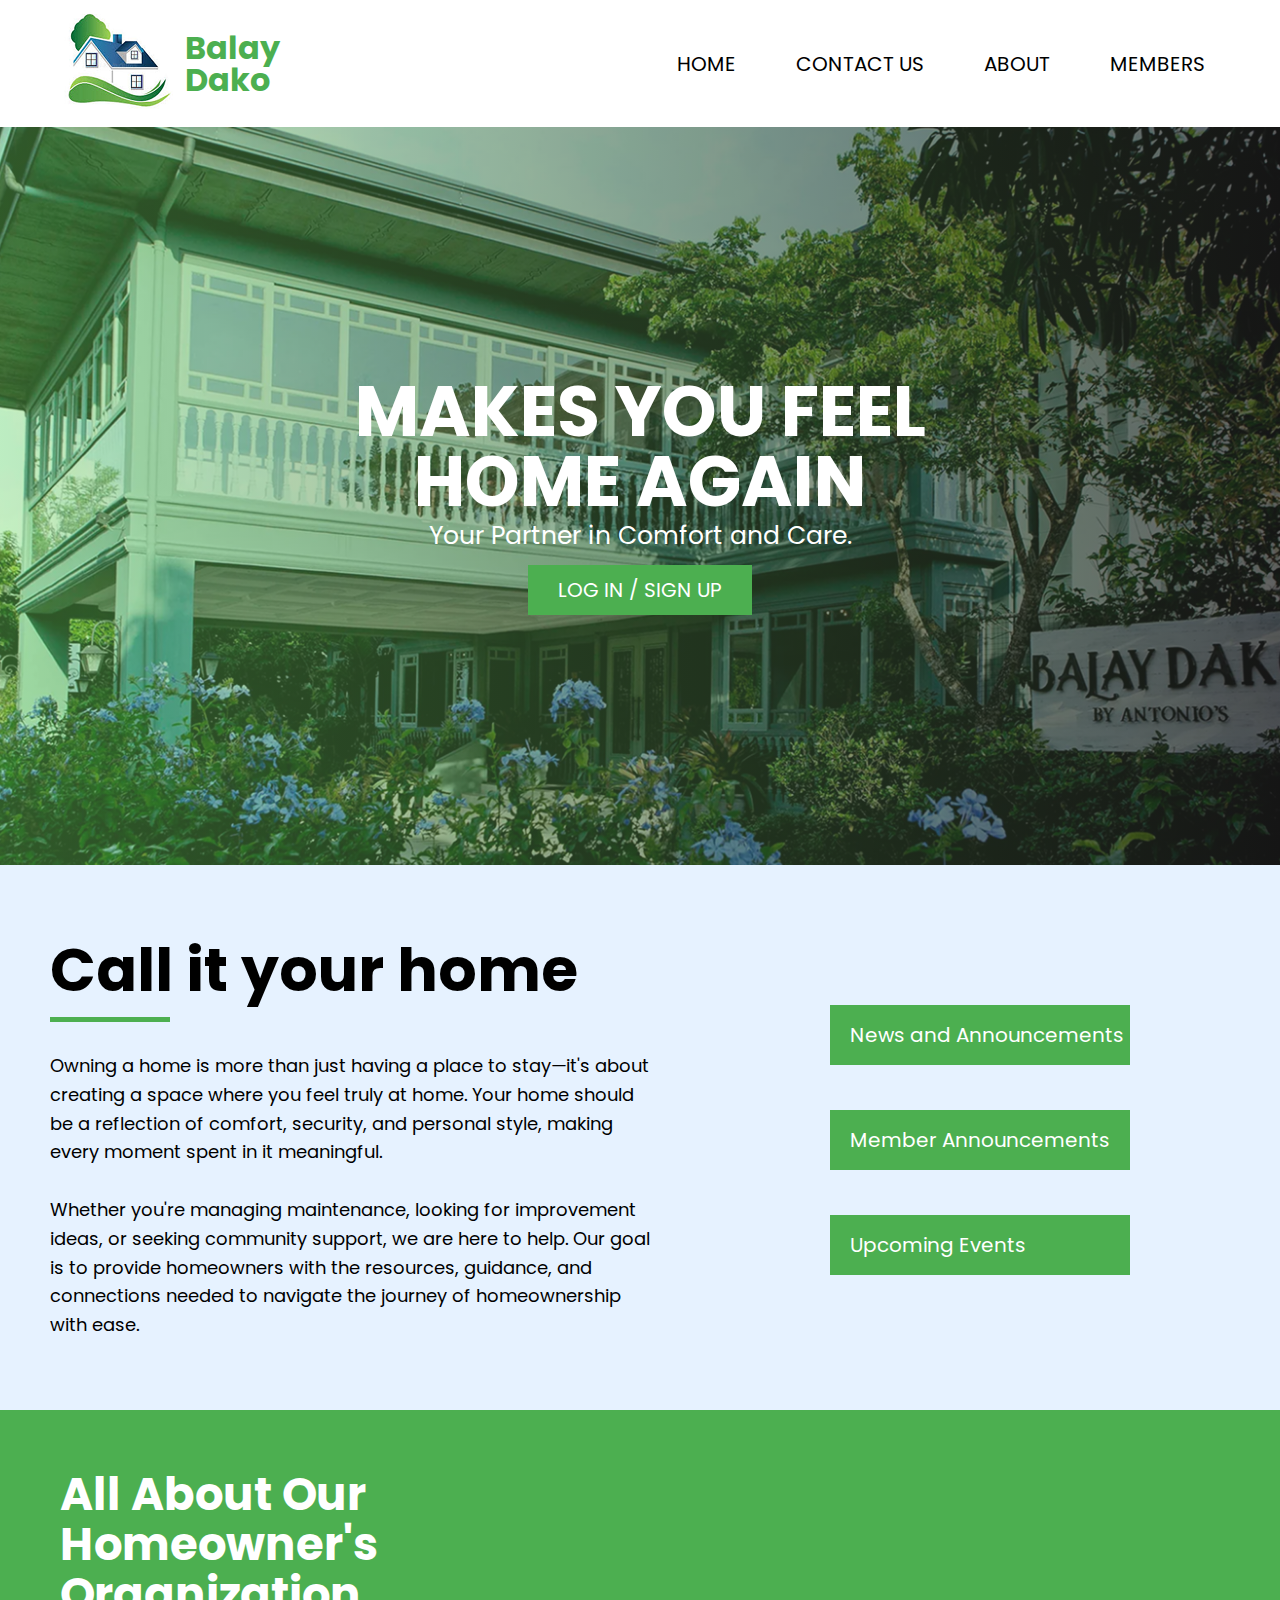
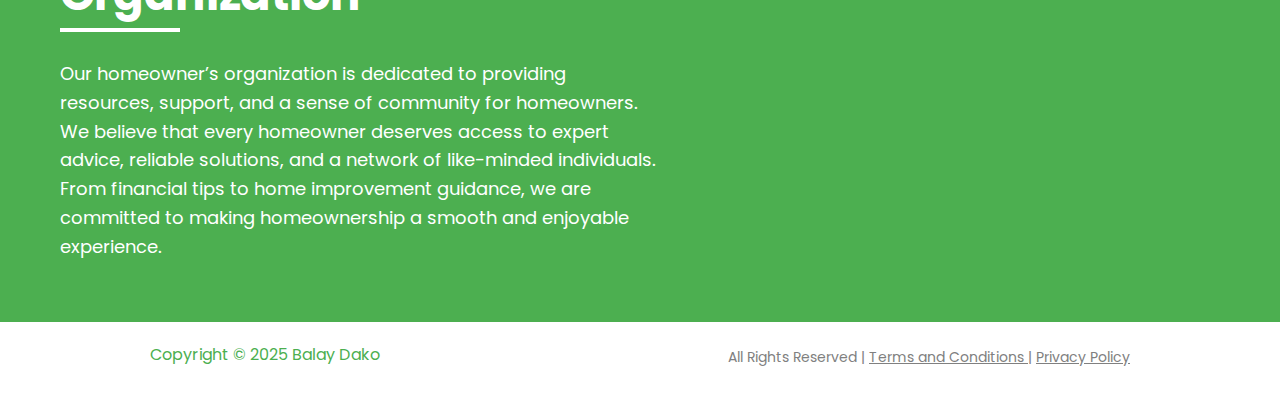
<file: index.html>
<!DOCTYPE html>
<html lang="en">
  <head>
    <meta charset="UTF-8" />
    <meta name="viewport" content="width=device-width, initial-scale=1.0" />
    <title>Balay Dako</title>
    <link rel="icon" href="/images/logo.png">
    <link rel="stylesheet" href="styles.css" />
  </head>
  <body>
    <div class="header-container">
      <div class="header-logo">
        <img src="/images/logo.png" />
        <h1 class="logo">Balay<br />Dako</h1>
      </div>
      <div class="nav-bar">
        <nav>
          <ul>
            <li><a href="index.html" class="active">HOME</a></li>
            <li><a href="#">CONTACT US</a></li>
            <li><a href="#">ABOUT</a></li>
            <li><a href="/members.html">MEMBERS</a></li>
          </ul>
        </nav>
      </div>
    </div>

    <section class="hero">
      <div class="hero-text">
        <h1>MAKES YOU FEEL <br>HOME AGAIN</h1>
        <p>Your Partner in Comfort and Care.</p>
      </div>
      <a href="#" class="btn-hero">LOG IN / SIGN UP</a>
    </section>

    <section class="intro">
      <div class="intro-header-body">
        <div class="header-intro-container">
          <h2>Call it your home</h2>
        </div>
        <div class="body-intro-container">
          <p>
            Owning a home is more than just having a place to stay—it's about
            creating a space where you feel truly at home. Your home should be a
            reflection of comfort, security, and personal style, making every
            moment spent in it meaningful.
          </p>
          <br />
          <p>
            Whether you're managing maintenance, looking for improvement ideas, or
            seeking community support, we are here to help. Our goal is to provide
            homeowners with the resources, guidance, and connections needed to
            navigate the journey of homeownership with ease.
          </p>
        </div>
      </div>
      <div class="buttons-intro-buttons">
        <div class="buttons">
          <a href="#" class="btn">News and Announcements</a>
          <br />
          <a href="#" class="btn">Member Announcements</a>
          <br />
          <a href="#" class="btn">Upcoming Events</a>
        </div>
    </section>

    <div class="about-container">
      <div class="text-container">
          <div class="header-about-container">
              <h2>All About Our Homeowner's <br>Organization</h2>
          </div>
          <div class="body-about-container">
              <p>
                  Our homeowner’s organization is dedicated to providing resources,
                  support, and a sense of community for homeowners. We believe that every
                  homeowner deserves access to expert advice, reliable solutions, and a
                  network of like-minded individuals. From financial tips to home
                  improvement guidance, we are committed to making homeownership a smooth
                  and enjoyable experience.
              </p>
          </div>
      </div>
    
      <div class="map-container">
          <iframe
              src="https://www.google.com/maps/embed?pb=!1m18!1m12!1m3!1d1934.7870879026998!2d120.95019885261955!3d14.102296362616803!2m3!1f0!2f0!3f0!3m2!1i1024!2i768!4f13.1!3m3!1m2!1s0x33bd7772447d5445%3A0x903beff1916baf77!2sBalay%20Dako!5e0!3m2!1sen!2sph!4v1664437146586!5m2!1sen!2sph"
              width="100%" height="450"
              style="border:0;"
              allowfullscreen=""
              loading="lazy"
              referrerpolicy="no-referrer-when-downgrade">
          </iframe>
      </div>
  </div>

    <div class="footer">
      <div class="footer-copyright">
      <p>Copyright © 2025 Balay Dako</p>
      </div>
      <div class="footer-body">
      <p>
        All Rights Reserved | <a href="#">Terms and Conditions |</a>
        <a href="#">Privacy Policy</a>
      </p>
      </div>
    </div>
  </body>
</html>
</file>
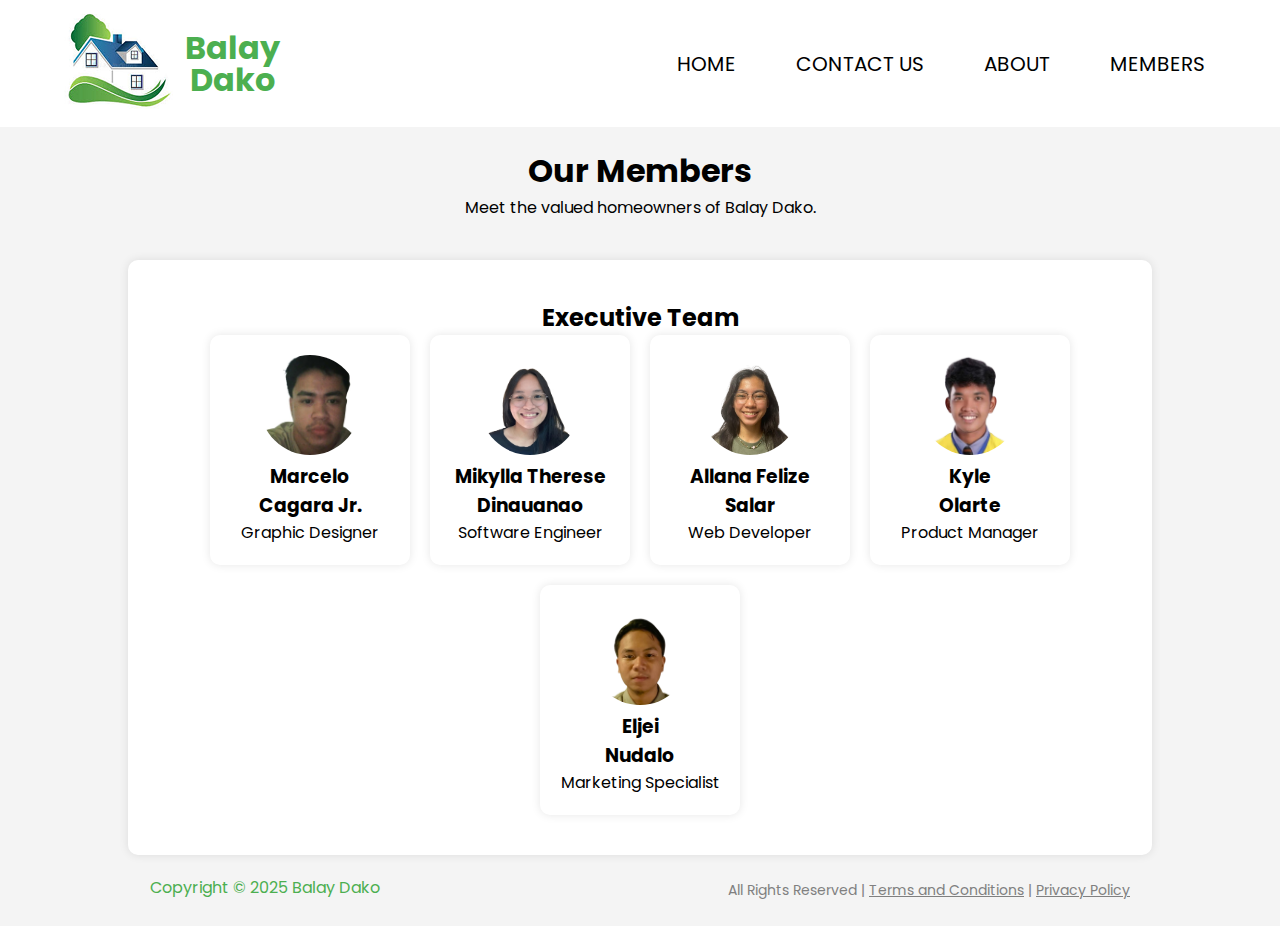
<file: members.html>
<!DOCTYPE html>
<html lang="en">
  <head>
    <meta charset="UTF-8" />
    <meta name="viewport" content="width=device-width, initial-scale=1.0" />
    <title>Members</title>
    <link rel="icon" href="/images/logo.png" />
    <link rel="stylesheet" href="styles.css" />
    <style>
      body {
        font-family: Arial, sans-serif;
        margin: 0;
        padding: 0;
        background-color: #f4f4f4;
        text-align: center;
      }

      .members-header {
        padding: 20px;
      }
      .team-section {
        background: white;
        padding: 40px;
        border-radius: 10px;
        margin: 20px auto;
        width: 80%;
        box-shadow: 0px 0px 10px rgba(0, 0, 0, 0.1);
      }
      .team-container {
        display: flex;
        justify-content: center;
        flex-wrap: wrap;
        gap: 20px;
      }
      .team-member {
        background: #fff;
        padding: 20px;
        border-radius: 10px;
        text-align: center;
        box-shadow: 0px 0px 10px rgba(0, 0, 0, 0.1);
        width: 200px;
      }
      .team-member img {
        width: 100px;
        height: 100px;
        border-radius: 50%;
        object-fit: cover;
      }

      .btn {
        display: inline-block;
        padding: 10px 20px;
        background: white;
        color: #2c7;
        text-decoration: none;
        border-radius: 5px;
        font-weight: bold;
        margin-top: 20px;
      }
    </style>
  </head>
  <body>
    <div class="header-container">
      <div class="header-logo">
        <img src="/images/logo.png" />
        <h1 class="logo">Balay<br />Dako</h1>
      </div>
      <div class="nav-bar">
        <nav>
          <ul>
            <li><a href="index.html" class="active">HOME</a></li>
            <li><a href="#">CONTACT US</a></li>
            <li><a href="#">ABOUT</a></li>
            <li><a href="/members.html">MEMBERS</a></li>
          </ul>
        </nav>
      </div>
    </div>

    <section class="members">
      <div class="members-header">
        <h1>Our Members</h1>
        <p>Meet the valued homeowners of Balay Dako.</p>
      </div>
      <div class="team-section">
        <h2>Executive Team</h2>
        <div class="team-container">
          <div class="team-member">
            <img src="/images/cagara.jpg" alt="Ms. Emma" />
            <h3>Marcelo <br />Cagara Jr.</h3>
            <p>Graphic Designer</p>
          </div>
          <div class="team-member">
            <img src="images/dinauanao.jpg" alt="Mr. David" />
            <h3>Mikylla Therese Dinauanao</h3>
            <p>Software Engineer</p>
          </div>
          <div class="team-member">
            <img src="images/salar.png" alt="Mr. Liam" />
            <h3>Allana Felize Salar</h3>
            <p>Web Developer</p>
          </div>
          <div class="team-member">
            <img src="images/olarte.png" alt="Ms. Sophia" />
            <h3>Kyle <br />Olarte</h3>
            <p>Product Manager</p>
          </div>
          <div class="team-member">
            <img src="images/nudalo.png" alt="Mr. John" />
            <h3>Eljei <br />Nudalo</h3>
            <p>Marketing Specialist</p>
          </div>
        </div>
      </div>
    </section>

    <div class="footer">
      <div class="footer-copyright">
        <p>Copyright © 2025 Balay Dako</p>
      </div>
      <div class="footer-body">
        <p>
          All Rights Reserved | <a href="#">Terms and Conditions</a> |
          <a href="#">Privacy Policy</a>
        </p>
      </div>
    </div>
  </body>
</html>
</file>
<file: styles.css>
@import url('https://fonts.googleapis.com/css2?family=Poppins:wght@300;400;600&display=swap');

* {
    font-family: 'Poppins', sans-serif;
    margin: 0;
    padding: 0;
    box-sizing: border-box;
}

/* -----------HEADER------------ */
.header-container {
    display: flex;
    justify-content: space-between;
    align-items: center;
    padding: 10px;
    background: white;
    color: white;
}

.header-logo {
    display: grid;
    grid-template-columns: auto 1fr;
    align-items: center;
    gap: 10px;
    margin-left: 50px;
}

.logo {
    color: #4CAF50;
    line-height: 1;
}

.nav-bar {
    margin-right: 50px; 
}

nav {
    background: white;
}

nav ul {
    list-style: none;
    display: flex;
    gap: 30px;
}

nav ul li {
    margin: 0 15px;
}

nav ul li a:hover {
    color: white;
    text-decoration: none;
    font-size: 20px;
    background-color: #4CAF50;
    padding: 15px 15px 15px 15px;
}

nav ul li a {
    color: black;
    text-decoration: none;
    font-size: 20px;
    cursor: pointer;
    transition: all 0.3s ease-in-out;
}

/* -----------HERO------------ */
.hero {
    background: url('hero-image.jpg') no-repeat center center/cover;
    text-align: center;
    padding: 100px 20px;
    background: linear-gradient(to right, rgba(119, 221, 102, 0.4), rgba(30, 30, 30, 0.7)),
                url('/images/image\ 1.png');
    background-size: cover;
    background-position: center;
    background-repeat: no-repeat;
}

.hero-text {
    margin-top: 150px;
}

.hero-text h1 {
    color: white;
    font-size: 70px;
    line-height: 70px;
}

.hero-text p {
    color: white;
    font-size: 25px;
}

.btn-hero {
    display: inline-block;
    background: #4CAF50;
    color: white;
    padding: 10px 20px;
    text-decoration: none;
    font-size: 20px;
    margin-top: 10px;
    margin-bottom: 150px;
    padding-left: 30px;
    padding-right: 30px;
    padding-top: 10px;
    padding-bottom: 10px;
    cursor: pointer;
    transition: transform 0.3s ease-in-out, background-color 0.3s ease-in-out, color 0.3s ease-in-out;
}

.btn-hero:hover {
    background-color: darkgreen;
    color: white; 
    transform: scale(1.1);
}

.btn {
    display: inline-block;
    background: #4CAF50;
    color: white;
    padding: 10px 20px;
    text-decoration: none;
    margin-top: 20px;
}


/* -----------INTRO------------ */
.intro {
    display: flex;
    justify-content: space-between;
    align-items: flex-start; 
    background-color: #e6f2ff;  
    padding-bottom: 70px;
}

.intro-header-body {
    width: 60%;
    text-align: left;
    max-width: 600px; 
    margin-left: 50px;
    padding-top: 60px;
}

.header-intro-container h2 {
    font-size: 60px; 
    font-weight: bold;
    margin-bottom: 30px; 
    position: relative;
    display: inline-block; 
}

.header-intro-container h2::after {
    content: "";
    display: block;
    width: 120px; 
    height: 5px;
    background-color: #4CAF50; 
    margin-top: 2px; 
}

.body-intro-container {
    max-width: 600px; 
    line-height: 1.6; 
    font-size: 18px;
}

.buttons-intro {
    display: flex;
    justify-content: center; 
    margin-top: 20px; 
}

.buttons-intro-buttons {
    display: flex;
    flex-direction: column;
    align-items: flex-start;  
    justify-content: flex-start;
    margin-left: 50px;
    margin-top: 130px; 
}

.buttons .btn {
    display: inline-block; 
    width: auto;  
    padding: 15px 30px; 
    text-align: center;
    font-size: 16px;
    transition: transform 0.3s ease-in-out, background-color 0.3s ease-in-out, color 0.3s ease-in-out;
}

.buttons-intro-buttons .btn {
    display: inline-block;  
    background-color: #4CAF50; 
    color: white;
    padding: 15px 30px; 
    text-decoration: none;
    font-size: 16px;
    text-align: center;
    width: auto; 
}

.buttons-intro-buttons .btn:hover {
    background-color: #45a049; 
}

/* -----------ABOUT------------ */
.about-container {
    display: flex;
    align-items: center; 
    justify-content: space-between; 
    background-color: #4CAF50; 
    color: white;
    padding: 40px;
}

.text-container {
    width: 50%; 
    display: flex;
    flex-direction: column; 
    justify-content: center;
    padding: 20px;
}

.header-about-container h2 {
    font-size: 45px;
    line-height: 50px;
    font-weight: bold;
    position: relative;
    display: inline-block;
}

.header-about-container h2::after {
    content: "";
    display: block;
    width: 120px; 
    height: 4px;
    background-color: white;
    margin: 8px 0; 
}

.body-about-container p {
    padding-top: 20px;
    font-size: 18px;
    line-height: 1.6;
    width: 600px;
}

.map-container {
    width: 50%;
    height: 400px;
}

.map-container iframe {
    width: 100%;
    height: 100%;
}

.buttons-intro-buttons {
    width: 500px;
    display: flex;
    flex-direction: column;
    gap: 10px;
    margin-left: 100px;
    gap: 10px;
    padding-left: 50px;
    padding-right: 100px;
}

.buttons-intro-buttons buttons:hover {
    padding-right: 100px;

}

/* -----------FOOTER------------ */
.buttons .btn {
    display: block;
    margin: 10px auto;
    width: 300px;
    text-align: center;
    padding-left: 20px;
    padding-right: 30px;
    margin-right: 100px;
    white-space: nowrap;  
    overflow: hidden; 
    padding-right: 150px;
    font-size: 20px;
    transition: transform 0.3s ease-in-out, background-color 0.3s ease-in-out, color 0.3s ease-in-out;
}

.buttons .btn:hover {
    background-color: darkgreen; 
    color: white; 
    transform: scale(1.1);
}

.footer {
    display: flex;
    justify-content: space-between;
    margin-left: 150px;
    margin-right: 150px;
    margin-top: 20px;
    margin-bottom: 20px;
    font-size: 14px;
}

.footer-copyright {
    color: #4CAF50;
    font-size: 16px;
}

.footer-body {
    margin: 5px 0;
    color: gray;
}

.footer a {
    font-weight: normal; 
    color: gray;
}

.footer a:hover {
    text-decoration: none;
}
</file>
